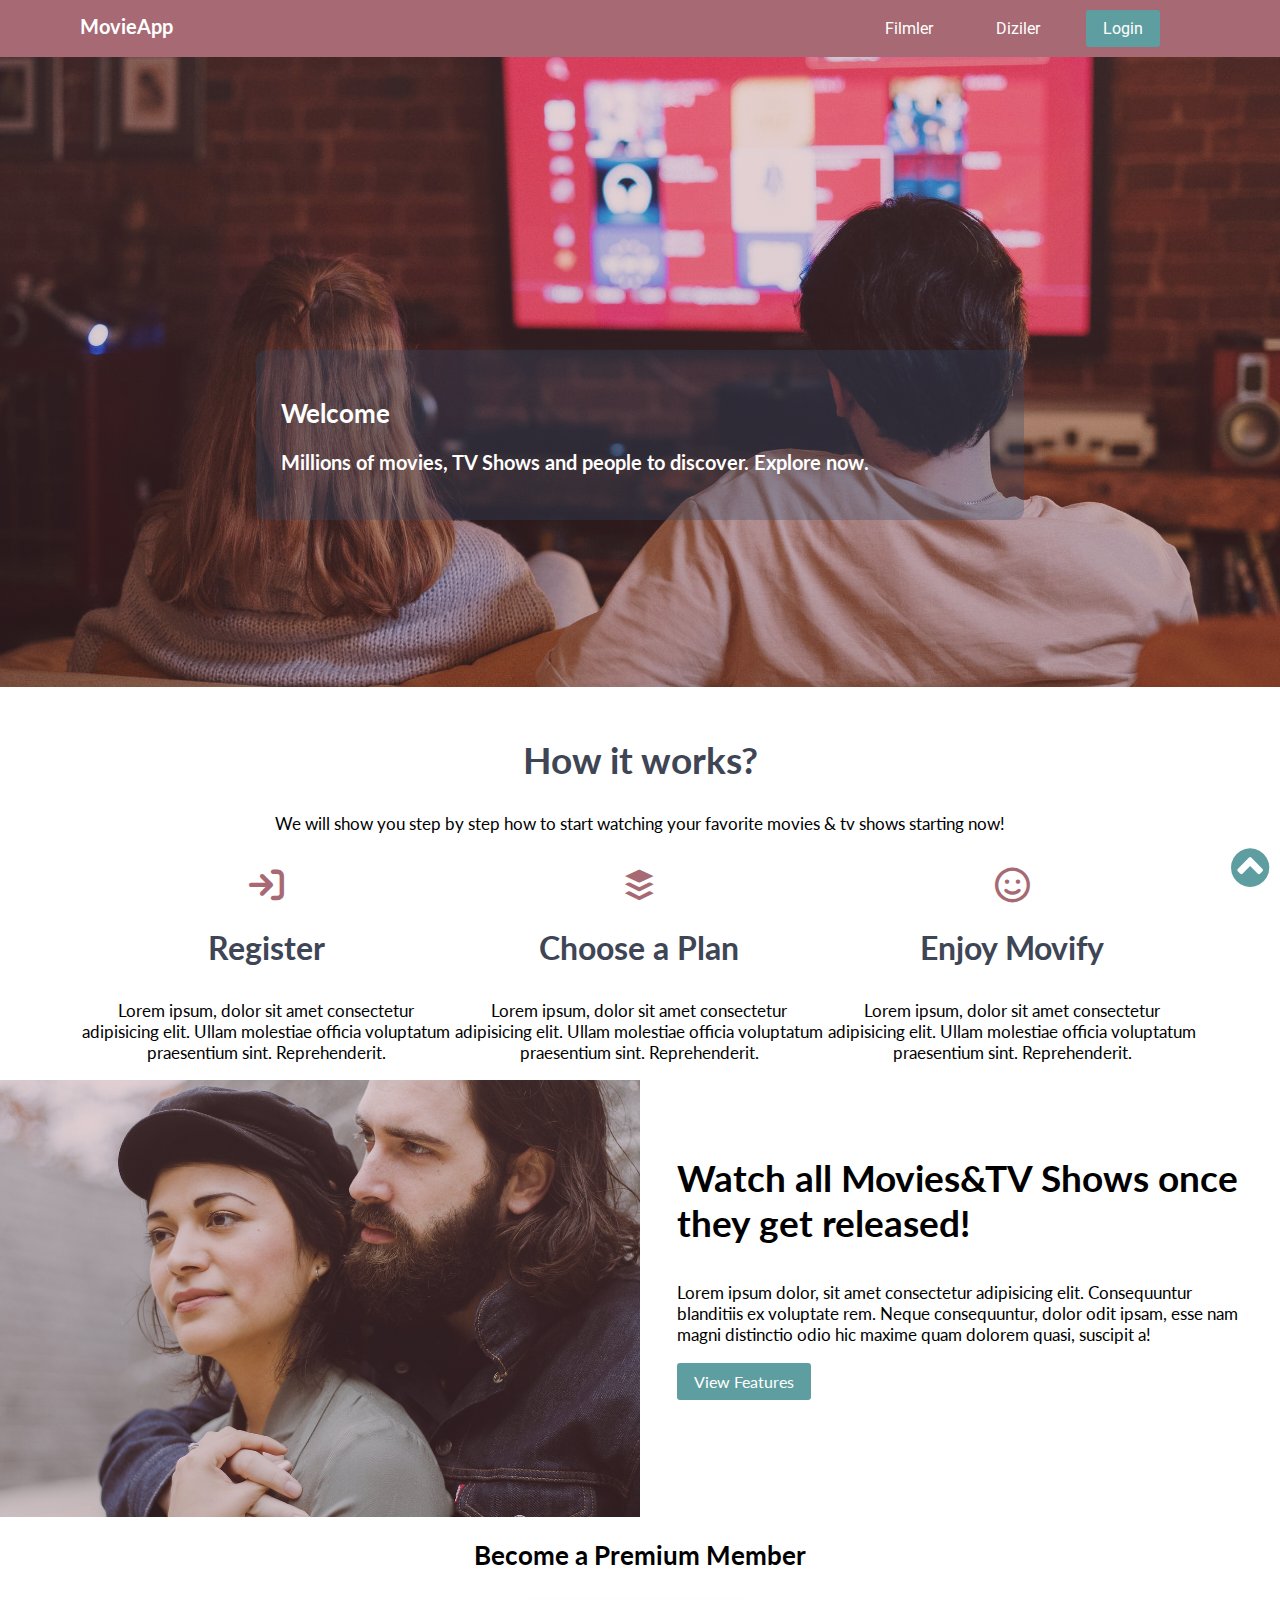
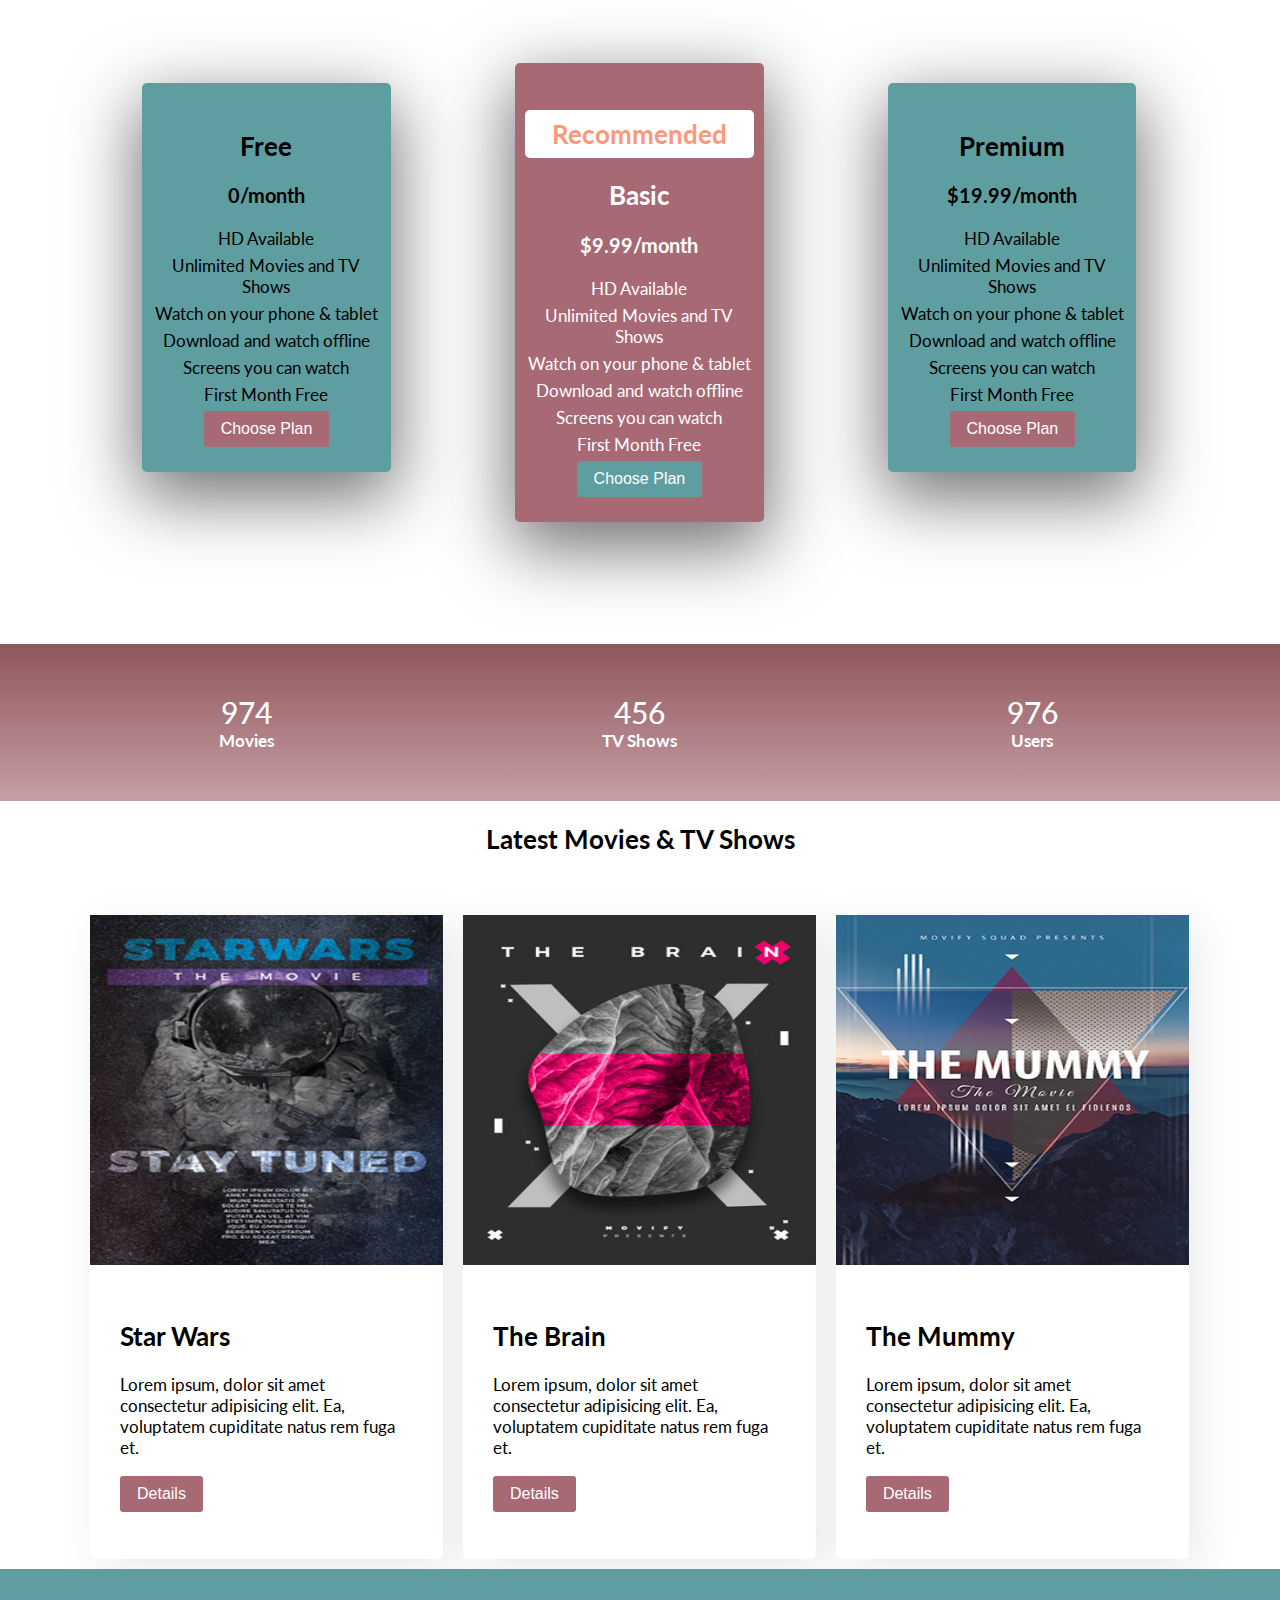
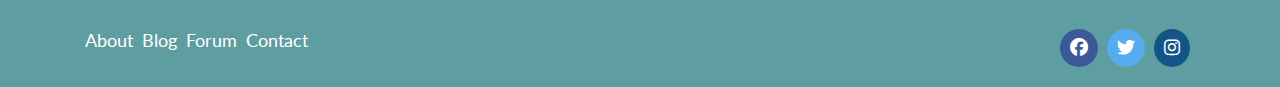
<file: index.html>
<!DOCTYPE html>
<html lang="en">
  <head>
    <meta charset="UTF-8" />
    <meta name="viewport" content="width=device-width, initial-scale=1.0" />
    <title>Document</title>

    <link rel="stylesheet" href="css/styles.css" />
  </head>
  <body id="body">
    <header class="main-header">
      <div id="main-nav" class="container">
        <a href="#" class="main-header__logo">MovieApp</a>
        <nav class="main-nav">
          <ul class="main-nav__items">
            <li class="main-nav__item">
              <a class="btn btn-primary" href="#">Filmler</a>
            </li>
            <li class="main-nav__item">
              <a class="btn btn-primary" href="#">Diziler</a>
            </li>
            <li class="main-nav__item main-nav__item--login">
              <a class="btn btn-secondary" href="#">Login</a>
            </li>
            <li class="main-nav__item main-nav__item--menu">
              <a href="#" onclick="displayMenu()"
                ><i class="fa-solid fa-bars"></i
              ></a>
            </li>
          </ul>
        </nav>
      </div>
    </header>

    <main>
      <section id="showcase">
        <div class="content">
          <h2>Welcome</h2>
          <h3>
            Millions of movies, TV Shows and people to discover. Explore now.
          </h3>
        </div>
      </section>

      <section id="how-it-works">
        <div class="container">
          <div class="row">
            <h2>How it works?</h2>
            <p>
              We will show you step by step how to start watching your favorite
              movies & tv shows starting now!
            </p>
          </div>
          <div class="row"></div>

          <div class="icon-box col-3">
            <i class="fa-solid fa-arrow-right-to-bracket fa-2xl"></i>
            <h3>Register</h3>
            <p>
              Lorem ipsum, dolor sit amet consectetur adipisicing elit. Ullam
              molestiae officia voluptatum praesentium sint. Reprehenderit.
            </p>
          </div>
          <div class="icon-box col-3">
            <i class="fa-brands fa-buffer fa-2xl"></i>
            <h3>Choose a Plan</h3>
            <p>
              Lorem ipsum, dolor sit amet consectetur adipisicing elit. Ullam
              molestiae officia voluptatum praesentium sint. Reprehenderit.
            </p>
          </div>
          <div class="icon-box col-3">
            <i class="fa-regular fa-face-smile fa-2xl"></i>
            <h3>Enjoy Movify</h3>
            <p>
              Lorem ipsum, dolor sit amet consectetur adipisicing elit. Ullam
              molestiae officia voluptatum praesentium sint. Reprehenderit.
            </p>
          </div>
        </div>
      </section>

      <section id="features">
        <div class="row">
          <div class="col-2 features__left"></div>
          <div class="col-2 features__right">
            <h3>Watch all Movies&TV Shows once they get released!</h3>
            <p>
              Lorem ipsum dolor, sit amet consectetur adipisicing elit.
              Consequuntur blanditiis ex voluptate rem. Neque consequuntur,
              dolor odit ipsam, esse nam magni distinctio odio hic maxime quam
              dolorem quasi, suscipit a!
            </p>
            <a class="btn btn-secondary" href="#">View Features</a>
          </div>
        </div>
      </section>

      <section id="plans">
        <h2 class="section-title">Become a Premium Member</h2>
        <div class="container">
          <div class="row">
            <div class="col-3 plan">
              <div class="inner-plan">
                <h2>Free</h2>
                <h3>0/month</h3>
                <ul class="plan_features">
                  <li>HD Available</li>
                  <li>Unlimited Movies and TV Shows</li>
                  <li>Watch on your phone & tablet</li>
                  <li>Download and watch offline</li>
                  <li>Screens you can watch</li>
                  <li>First Month Free</li>
                </ul>
                <div>
                  <button class="btn btn-primary">Choose Plan</button>
                </div>
              </div>
            </div>
            <div class="col-3 plan plan--featured">
              <div class="inner-plan recommended_plan">
                <h2 class="plan__badge">Recommended</h2>
                <h2>Basic</h2>
                <h3>$9.99/month</h3>
                <ul class="plan_features">
                  <li>HD Available</li>
                  <li>Unlimited Movies and TV Shows</li>
                  <li>Watch on your phone & tablet</li>
                  <li>Download and watch offline</li>
                  <li>Screens you can watch</li>
                  <li>First Month Free</li>
                </ul>
                <div>
                  <button class="btn btn-secondary">Choose Plan</button>
                </div>
              </div>
            </div>
            <div class="col-3 plan">
              <div class="inner-plan">
                <h2>Premium</h2>
                <h3>$19.99/month</h3>
                <ul class="plan_features">
                  <li>HD Available</li>
                  <li>Unlimited Movies and TV Shows</li>
                  <li>Watch on your phone & tablet</li>
                  <li>Download and watch offline</li>
                  <li>Screens you can watch</li>
                  <li>First Month Free</li>
                </ul>
                <div>
                  <button class="btn btn-primary">Choose Plan</button>
                </div>
              </div>
            </div>
          </div>
        </div>
      </section>

      <section id="counters">
        <div class="row counter">
          <div class="col-3">
            <span class="counter__item">974</span>
            <h4>Movies</h4>
          </div>
          <div class="col-3">
            <span class="counter__item">456</span>
            <h4>TV Shows</h4>
          </div>
          <div class="col-3">
            <span class="counter__item">976</span>
            <h4>Users</h4>
          </div>
        </div>
      </section>

      <section id="movies">
        <h2 class="section-title">Latest Movies & TV Shows</h2>
        <div class="container">
          <div class="row">
            <div class="col-3 card-container">
              <div class="card">
                <img
                  class="card-image img-fluid"
                  src="img/poster-1.jpeg"
                  alt=""
                />
                <div class="card-body">
                  <h2>Star Wars</h2>
                  <p>
                    Lorem ipsum, dolor sit amet consectetur adipisicing elit.
                    Ea, voluptatem cupiditate natus rem fuga et.
                  </p>
                  <p><button class="btn btn-primary">Details</button></p>
                </div>
              </div>
            </div>
            <div class="col-3 card-container">
              <div class="card">
                <img
                  class="card-image img-fluid"
                  src="img/poster-2.jpeg"
                  alt=""
                />
                <div class="card-body">
                  <h2>The Brain</h2>
                  <p>
                    Lorem ipsum, dolor sit amet consectetur adipisicing elit.
                    Ea, voluptatem cupiditate natus rem fuga et.
                  </p>
                  <p><button class="btn btn-primary">Details</button></p>
                </div>
              </div>
            </div>
            <div class="col-3 card-container">
              <div class="card">
                <img
                  class="card-image img-fluid"
                  src="img/poster-3.jpeg"
                  alt=""
                />
                <div class="card-body">
                  <h2>The Mummy</h2>
                  <p>
                    Lorem ipsum, dolor sit amet consectetur adipisicing elit.
                    Ea, voluptatem cupiditate natus rem fuga et.
                  </p>
                  <p><button class="btn btn-primary">Details</button></p>
                </div>
              </div>
            </div>
          </div>
        </div>
      </section>
    </main>

    <footer>
      <div class="container">
        <div class="row">
          <div class="col-2 footer-links">
            <ul>
              <li><a href="#">About</a></li>
              <li><a href="#">Blog</a></li>
              <li><a href="#">Forum</a></li>
              <li><a href="#">Contact</a></li>
            </ul>
          </div>
          <div class="col-2 social-links">
            <ul>
              <li><a href="#" class="fa-brands fa-facebook"></a></li>
              <li><a href="#" class="fa-brands fa-twitter"></a></li>
              <li><a href="#" class="fa-brands fa-instagram"></a></li>
            </ul>
          </div>
        </div>
      </div>
    </footer>

    <a href="#body" id="backtotop"> <i class="fa fa-chevron-circle-up"></i></a>

    <script>
      function displayMenu() {
        var link = document.getElementById("main-nav");
        link.classList.toggle("responsive"); //varsa sil yoksa ekle
      }
    </script>
  </body>
</html>
</file>
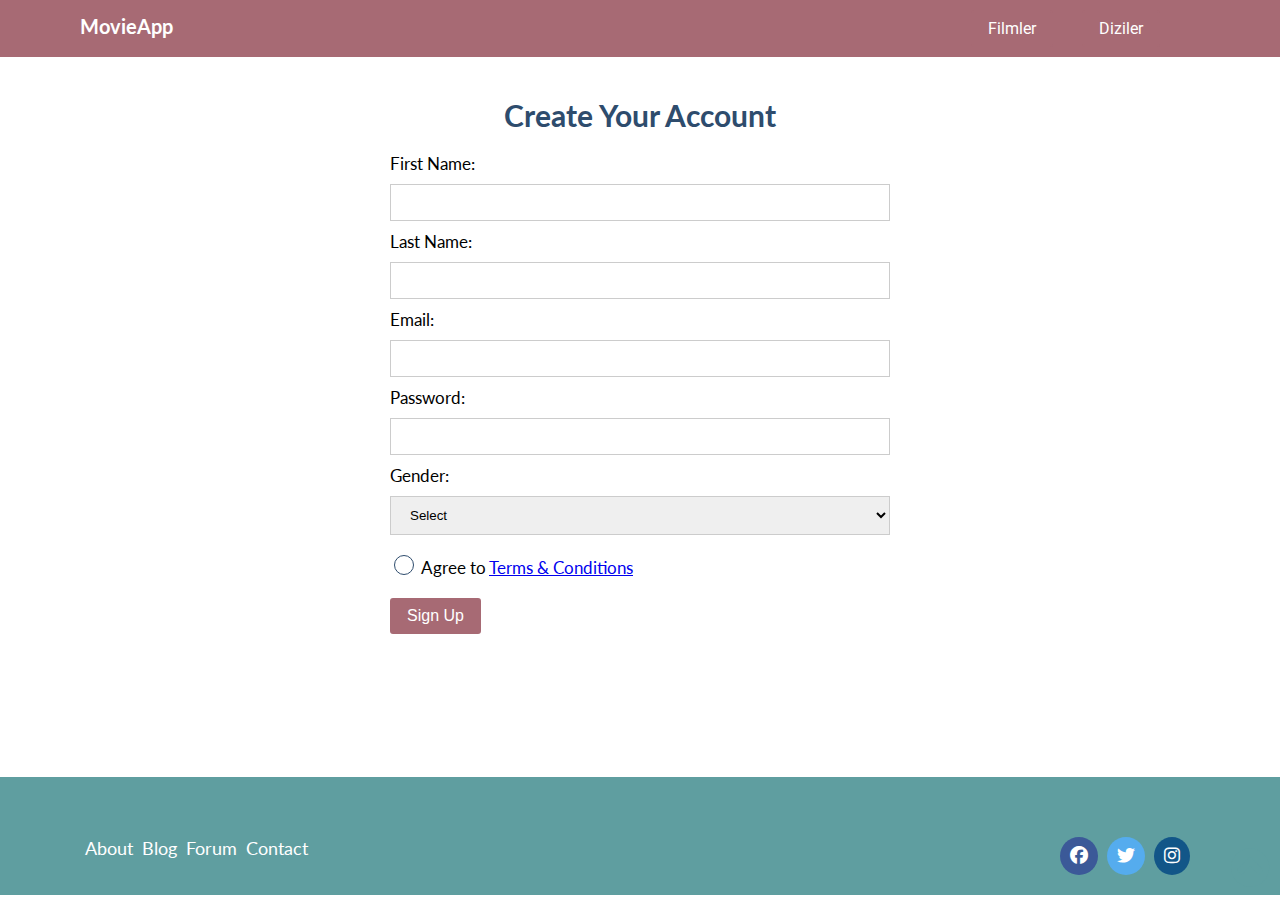
<file: register.html>
<!DOCTYPE html>
<html lang="en">
  <head>
    <meta charset="UTF-8" />
    <meta name="viewport" content="width=device-width, initial-scale=1.0" />
    <title>Document</title>

    <link rel="stylesheet" href="css/styles.css" />
    <link rel="stylesheet" href="css/forms.css" />
  </head>

  <body id="body">
    <header class="main-header">
      <div class="container">
        <a href="#" class="main-header__logo">MovieApp</a>
        <nav class="main-nav">
          <ul class="main-nav__items">
            <li class="main-nav__item">
              <a class="btn btn-primary" href="#">Filmler</a>
            </li>
            <li class="main-nav__item">
              <a class="btn btn-primary" href="#">Diziler</a>
            </li>
            <li class="main-nav__item main-nav__item--login">
              <a class="btn btn-secondary" href="#">Login</a>
            </li>
          </ul>
        </nav>
      </div>
    </header>

    <main class="signup-page">
      <div class="container">
        <h1 class="signup-title">Create Your Account</h1>
        <form action="" class="signup-form">
          <label for="firstname">First Name: </label>
          <input type="text" id="firstname" />

          <label for="lastname">Last Name: </label>
          <input type="text" id="lastname" />

          <label for="email">Email: </label>
          <input type="email" id="email" />

          <label for="password">Password: </label>
          <input type="password" id="password" />

          <label for="gender">Gender: </label>
          <select id="gender">
            <option value="">Select</option>
            <option value="">Kadın</option>
            <option value="">Erkek</option>
          </select>

          <input type="checkbox" id="agree-terms" />
          <label for="agree-terms"
            >Agree to
            <a href="#">Terms &amp; Conditions</a>
          </label>

          <button type="submit" class="btn btn-primary">Sign Up</button>
        </form>
      </div>
    </main>

    <footer>
      <div class="container">
        <div class="row">
          <div class="col-2 footer-links">
            <ul>
              <li><a href="#">About</a></li>
              <li><a href="#">Blog</a></li>
              <li><a href="#">Forum</a></li>
              <li><a href="#">Contact</a></li>
            </ul>
          </div>
          <div class="col-2 social-links">
            <ul>
              <li><a href="#" class="fa-brands fa-facebook"></a></li>
              <li><a href="#" class="fa-brands fa-twitter"></a></li>
              <li><a href="#" class="fa-brands fa-instagram"></a></li>
            </ul>
          </div>
        </div>
      </div>
    </footer>

    <a href="#body" id="backtotop"> <i class="fa fa-chevron-circle-up"></i></a>
  </body>
</html>
</file>
<file: css/forms.css>
.signup-page {
  padding: 20px;
}

.signup-title {
  text-align: center;
  font-size: 30px;
  color: #2e4c6d;
}

.signup-form {
  width: 100%;
}

@media (min-width: 768px) {
  .signup-form {
    width: 500px;
    margin: auto;
  }
}

.signup-form label,
.signup-form select,
.signup-form input:not([type="checkbox"]) {
  display: block;
  width: 100%;
  margin-top: 10px;
}

.signup-form input[type="checkbox"],
.signup-form input[type="checkbox"] + label {
  display: inline-block;
  width: auto;
}

.signup-form button[type="submit"] {
  display: block;
  margin-top: 20px;
}

.signup-form input:not([type="checkbox"]),
.signup-form select {
  border: 1px solid #ccc;
  padding: 10px 15px;
}

.signup-form input:not([type="checkbox"]):focus,
.signup-form select:focus {
  outline: none;
  background-color: cadetblue;
  border: 1px solid green;
  color: white;
}

.signup-form input[type="checkbox"] {
  appearance: none;
  width: 20px;
  height: 20px;
  border: 1px solid #2e4c6d;
  border-radius: 50%;
  margin-top: 20px;
  vertical-align: bottom;
}

.signup-form input[type="checkbox"]:hover {
  background: #8f565c;
}

.signup-form input[type="checkbox"]:checked {
  background: cadetblue;
}
</file>
<file: css/styles.css>
@import url("https://cdnjs.cloudflare.com/ajax/libs/font-awesome/6.4.2/css/all.min.css");
@import url("https://fonts.googleapis.com/css2?family=Lato:wght@400;700&family=Roboto:wght@400;700&display=swap");

@import url("https://cdnjs.cloudflare.com/ajax/libs/font-awesome/4.7.0/css/font-awesome.min.css");
@import url("buttons.css");
@import url("base.css");

html {
  scroll-behavior: smooth;
}

main {
  min-height: calc(100vh - 180px);
}
#showcase {
  background: linear-gradient(
      to bottom,
      rgba(167, 106, 116, 0.3),
      rgba(129, 75, 84, 0.3)
    ),
    url("../img/bg.jpeg");
  background-position: center;
  background-size: cover;
  width: 100%;
  height: 40vh;
  position: relative;
}
#showcase .content {
  position: absolute;
  top: 60%;
  left: 50%;
  transform: translate(-50%, -50%);
  color: #fff;
  background: rgba(46, 76, 109, 0.3);
  padding: 2rem;
  width: 60%;
  border-radius: 10px;
}

#showcase h1 {
  position: absolute;
  top: 50%;
  left: 50%;
  color: white;
  transform: translate(-50%, -50%);
  margin: 0;
}

@media (min-width: 576px) {
  #showcase {
    height: 50vh;
  }
}

@media (min-width: 768px) {
  #showcase {
    height: 60vh;
  }
}

@media (min-width: 992px) {
  #showcase {
    height: 70vh;
  }
}

#how-it-works {
  padding: 10px;
  text-align: center;
}

.main-header {
  background-color: #a76a74;
  padding: 0.8rem 1.6rem;
  position: sticky;
  width: 100%;
  top: 0;
  z-index: +1;
}
.main-nav {
  display: inline-block;
  width: calc(100% - 10rem);
  text-align: right;

  font-family: "Roboto", sans-serif;
}
.main-nav__items {
  margin: 0;
  padding: 0;
}
.main-nav__item {
  display: inline-block;
  margin: 0 1rem;
}

.main-nav__item a {
  text-decoration: none;
}

.main-nav__item:last-child {
  display: none;
}

@media (max-width: 600px) {
  .main-nav__item {
    display: none;
  }
  .main-nav__item:last-child {
    display: block;
  }

  .responsive .main-nav__item {
    display: block;
    text-align: left;
    margin: 1rem 0;
  }

  .responsive .main-nav {
    display: block;
  }
  .responsive .main-nav__item:last-child {
    position: absolute;
    right: 40px;
    top: 6px;
  }
}

.main-header__logo {
  color: white;
  text-decoration: none;
  font-weight: bold;
  font-size: 20px;
}

#how-it-works h2 {
  color: #3e4555;
  font-size: 3rem;
}

.icon-box h3 {
  color: #3e4555;
  font-size: 2.6rem;
}

.icon-box i {
  color: rgb(167, 106, 116);
}

.features__left {
  background: linear-gradient(
      to bottom,
      rgba(167, 106, 116, 0.3),
      rgba(129, 75, 84, 0.3)
    ),
    url("../img/features.jpeg");
  background-position: center top;
  background-size: cover;
}

.features__right {
  padding: 3rem;
}

.features__left,
.features__right {
  height: 35rem;
}
.features__right h3 {
  font-size: 3rem;
}

.section-title {
  text-align: center;
  margin-bottom: 4rem;
}
.plan {
  text-align: center;
  padding: 5rem;
}

.plan__badge {
  background-color: #fff;
  color: #fc997c;
  padding: 8px;
  border-radius: 5px;
}

.recommended_plan {
  color: #fff;
  background-color: rgb(167, 106, 116) !important;
}

.inner-plan {
  border-radius: 5px;
  background-color: cadetblue;
  padding: 25px 10px;
  box-shadow: rgba(0, 0, 0, 0.56) 0px 22px 70px 4px;
  transition: box-shadow 0.4s;
}

.inner-plan:hover {
  box-shadow: rgba(0, 0, 0, 0.8) 0px 22px 70px 4px;
}

.plan_features {
  list-style-type: none;
  margin: 0px;
  padding: 0px;
}

.plan_features li {
  margin: 6px 0px;
}

@media (min-width: 768px) {
  .plan--featured {
    position: relative;
    top: -20px;
  }
}

#backtotop {
  position: fixed;
  bottom: 10px;
  right: 10px;
}

#backtotop i {
  color: cadetblue;
  font-size: 45px;
  transition: color 0.6s;
}

#backtotop i:hover {
  color: #304e50;
}

.counter {
  background: linear-gradient(to bottom, #8f565c 0%, #c69fa4 100%);
  text-align: center;
  padding: 50px;
  margin-bottom: 0px;
}

.counter h4 {
  margin: 0;
  color: #fff;
}

.counter__item {
  font-size: 30px;
  font-weight: 500;
  color: #fff;
}

.card {
  background-color: #fff;
  border-radius: 5px;
  cursor: pointer;
  box-shadow: 10px 10px 40px rgba(52, 58, 64, 0.1);
  /* position: relative; */
  /* top: 0; */
  transition: all 0.3s;
}

.card:hover {
  /* top: -10px; */
  transform: translateY(-10px);
}

.card-container {
  padding: 10px;
}

.card-body {
  padding: 30px;
}

.card-image {
  max-height: 350px;
}

footer {
  background-color: cadetblue;
  padding: 20px;
  position: relative;
}

footer a {
  text-decoration: none;
  color: #fff;
  font-size: 18px;
}

footer ul {
  margin: 0;
  padding: 0;
}

footer li {
  list-style-type: none;
  display: inline-block;
  margin-left: 5px;
}

.social-links {
  text-align: right;
  padding-right: 10px;
}

.fa-brands,
.fa-regular,
.fa-solid {
  padding: 10px;
  border-radius: 50%;
  color: white;
}

.fa-brands:hover,
.fa-regular:hover,
.fa-solid:hover {
  opacity: 0.7;
}

.fa-facebook {
  background-color: #3b5998;
}

.fa-twitter {
  background-color: #55acee;
}

.fa-instagram {
  background-color: #125688;
}
</file>
